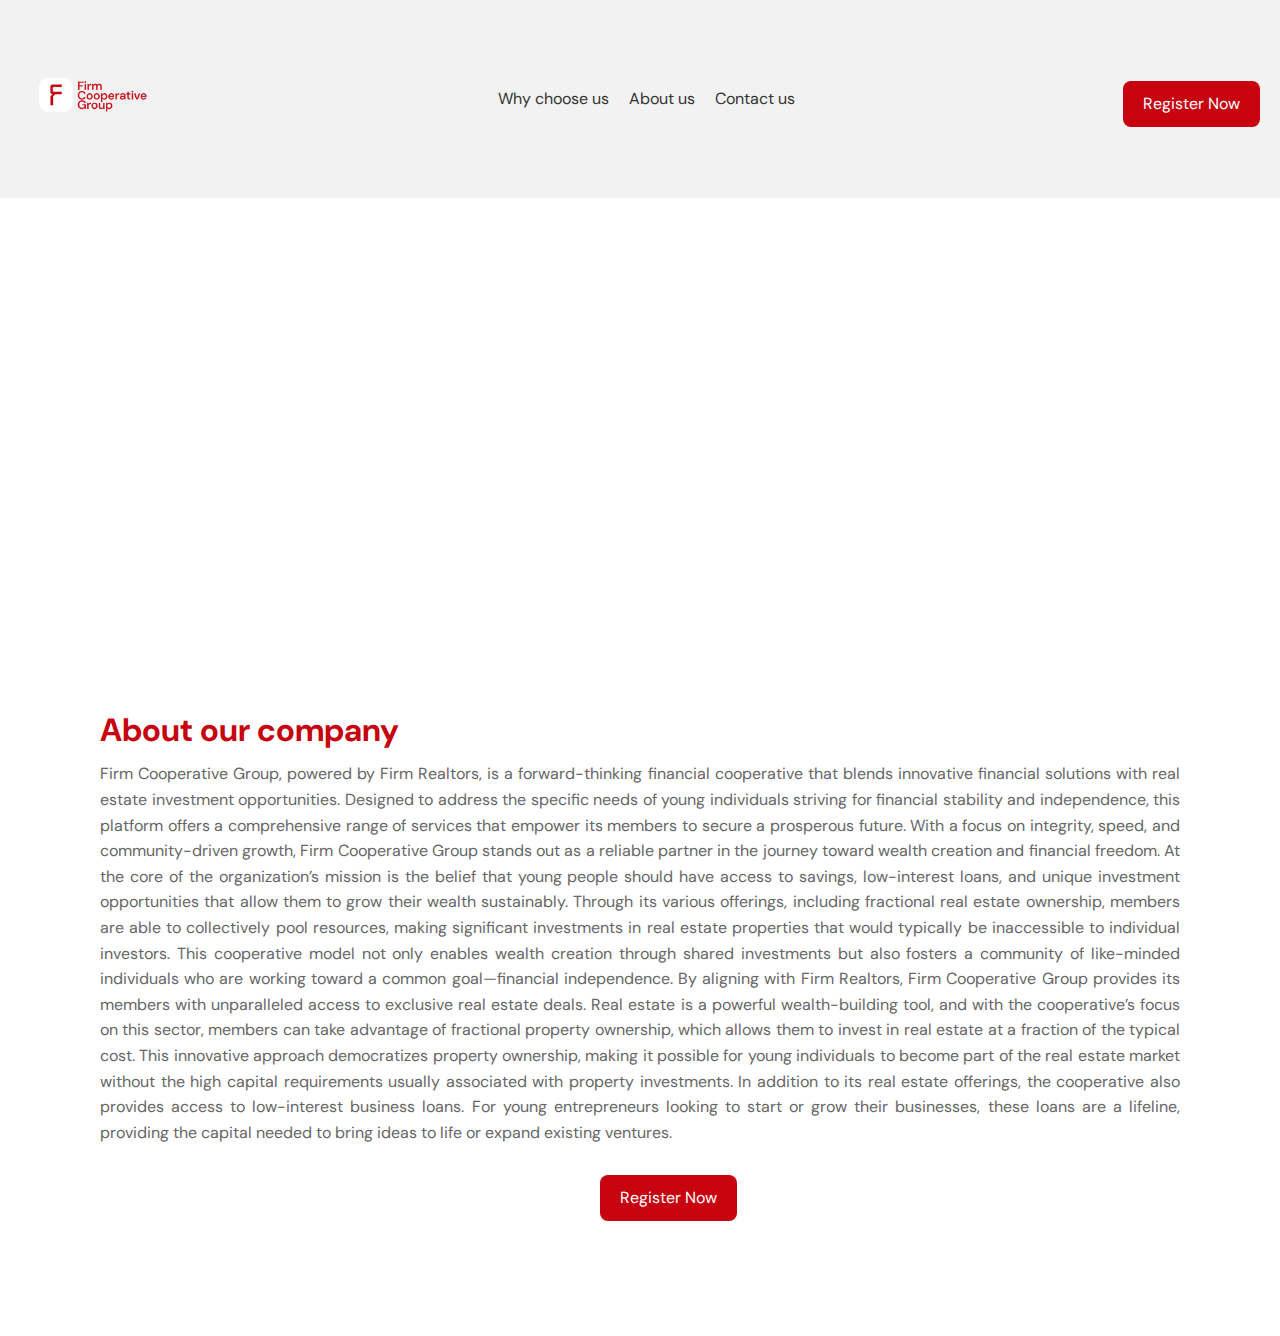
<file: About us.html>
<!DOCTYPE html>
<html lang="en">
<head>
    <meta charset="UTF-8">
    <meta name="viewport" content="width=device-width, initial-scale=1.0">
    <title>Firm Cooperative Page Two</title>
    <link rel="stylesheet" href="./style.css">
</head>
<link rel="preconnect" href="https://fonts.googleapis.com">
<link rel="preconnect" href="https://fonts.gstatic.com" crossorigin>
<link href="https://fonts.googleapis.com/css2?family=DM+Sans:ital,opsz,wght@0,9..40,100..1000;1,9..40,100..1000&display=swap" rel="stylesheet">
<body>
    <header class="header">
        <div class="logo">
            <a href="./Homepage.html">
                <img src="./Firm_Cooperative_Logo-removebg-preview.png" alt="Firm Cooperative Logo">
            </a>
        </div>
        <nav class="nav">
            <ul>
                <li><a href="#">Why choose us</a></li>
                <li><a href="./About us.html">About us</a></li>
                <li><a href="#">Contact us</a></li>
            </ul>
        </nav>
        <a href="https://forms.gle/YAu7Kwy596fZYWEfA" class="cta">Register Now</a>
    </header>
    
<section class="hero">
    <div class="brand-image">
        <img src="./fcg.png" alt="Image of the brand">
    </div>
</section>
<div class="aboutheader-text">
    <h1 style="margin-left: 100px; margin-right: 100px; color: #C7030F ;">About our company</h1>
    <p id="Text" style="margin-left: 100px; margin-right: 100px; text-align: justify; margin-top: 05px; margin-bottom: 20px;">Firm Cooperative Group, powered by Firm Realtors, is a forward-thinking financial cooperative that blends innovative financial solutions with real estate investment opportunities. Designed to address the specific needs of young individuals striving for financial stability and independence, this platform offers a comprehensive range of services that empower its members to secure a prosperous future. With a focus on integrity, speed, and community-driven growth, Firm Cooperative Group stands out as a reliable partner in the journey toward wealth creation and financial freedom.
        At the core of the organization’s mission is the belief that young people should have access to savings, low-interest loans, and unique investment opportunities that allow them to grow their wealth sustainably. Through its various offerings, including fractional real estate ownership, members are able to collectively pool resources, making significant investments in real estate properties that would typically be inaccessible to individual investors. This cooperative model not only enables wealth creation through shared investments but also fosters a community of like-minded individuals who are working toward a common goal—financial independence.
        By aligning with Firm Realtors, Firm Cooperative Group provides its members with unparalleled access to exclusive real estate deals. Real estate is a powerful wealth-building tool, and with the cooperative’s focus on this sector, members can take advantage of fractional property ownership, which allows them to invest in real estate at a fraction of the typical cost. This innovative approach democratizes property ownership, making it possible for young individuals to become part of the real estate market without the high capital requirements usually associated with property investments.        
        In addition to its real estate offerings, the cooperative also provides access to low-interest business loans. For young entrepreneurs looking to start or grow their businesses, these loans are a lifeline, providing the capital needed to bring ideas to life or expand existing ventures.</p>

    <a href="https://forms.gle/YAu7Kwy596fZYWEfA" class="cta" style="margin-left: 600px; margin-bottom: 50px;">Register Now</a>
</div>


    <footer class="footer">
        <p>© 2024 Firm Cooperative Group. All rights reserved.</p>
    </footer>
</body>
</html>
</file>
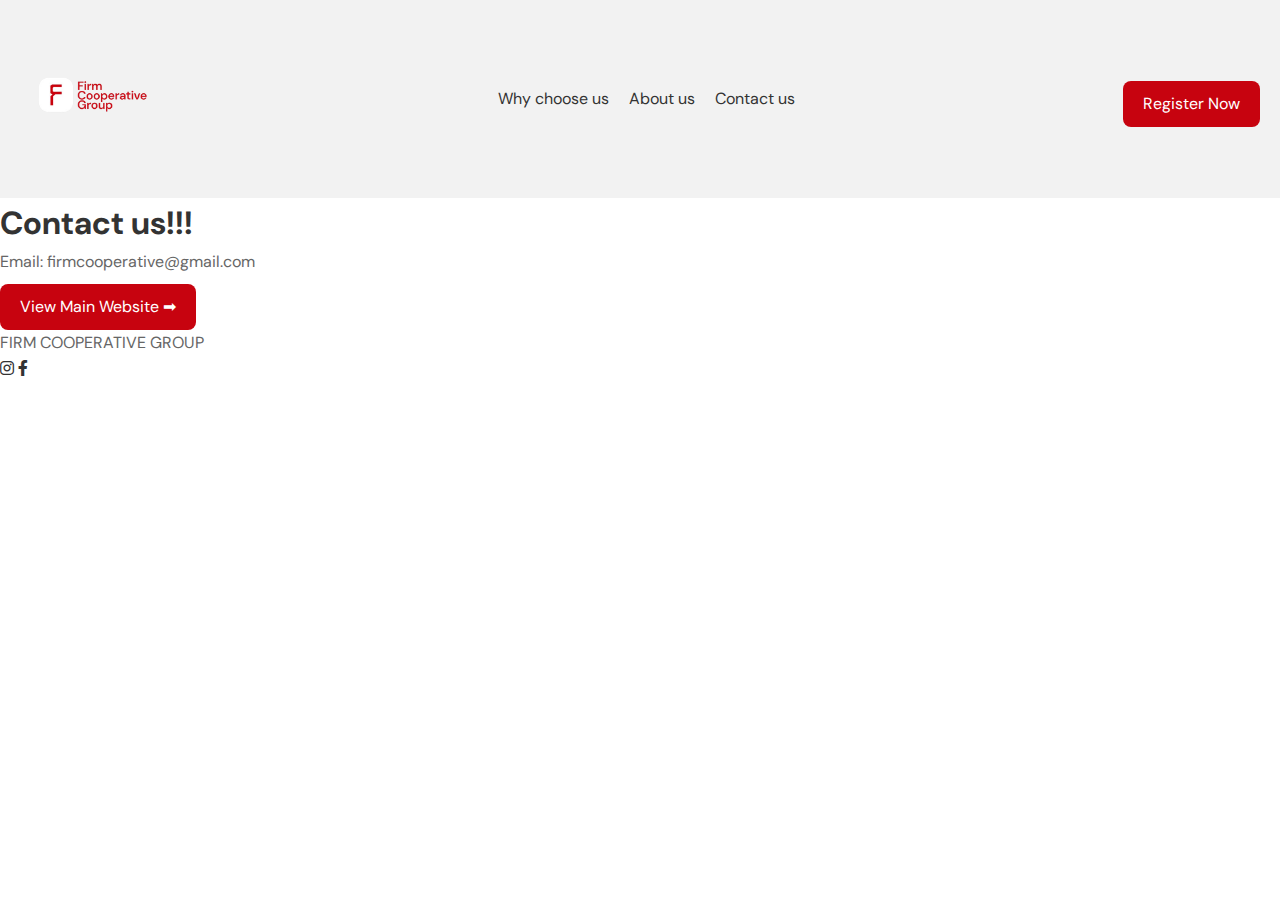
<file: Contact us.html>
<!DOCTYPE html>
<html lang="en">
<head>
    <meta charset="UTF-8">
    <meta name="viewport" content="width=device-width, initial-scale=1.0">
    <title>Firm Cooperative - Contact Us</title>
    <link rel="stylesheet" href="./style.css">
    <link rel="stylesheet" href="https://cdnjs.cloudflare.com/ajax/libs/font-awesome/6.0.0-beta3/css/all.min.css">
</head>
<link rel="preconnect" href="https://fonts.googleapis.com">
<link rel="preconnect" href="https://fonts.gstatic.com" crossorigin>
<link href="https://fonts.googleapis.com/css2?family=DM+Sans:ital,opsz,wght@0,9..40,100..1000;1,9..40,100..1000&display=swap" rel="stylesheet">
<body>
    <!-- Header Section -->
    <header class="header">
        <div class="logo">
            <a href="./Homepage.html">
                <img src="./Firm_Cooperative_Logo-removebg-preview.png" alt="Firm Cooperative Logo">
            </a>
        </div>
        <nav class="nav">
            <ul>
                <li><a href="./Why choose us.html">Why choose us</a></li>
                <li><a href="./About us.html">About us</a></li>
                <li><a href="./Contact us.html">Contact us</a></li>
            </ul>
        </nav>
        <a href="https://forms.gle/YAu7Kwy596fZYWEfA" class="cta">Register Now</a>
    </header>

    <section class="contact-hero">
        <h1>Contact us!!!</h1>
        <p>Email: firmcooperative@gmail.com</p>
        <a href="https://firmcooperative.com" class="cta view-website">View Main Website <span>&#10145;</span></a>
    </section>
    <div class="footer-text">
        <p>FIRM COOPERATIVE GROUP</p>
        <div class="social-icons">
            <a href="https://instagram.com/Firm_Cooperative_Group" class="social-btn">
                <i class="fab fa-instagram"></i>
            </a>
            <a href="https://facebook.com/FirmCooperative" class="social-btn">
                <i class="fab fa-facebook-f"></i>
            </a>
        </div>
        <footer class="footer">
            <p>© 2024 Firm Cooperative Group. All rights reserved.</p>
        </footer>
</body>
</html>
</file>
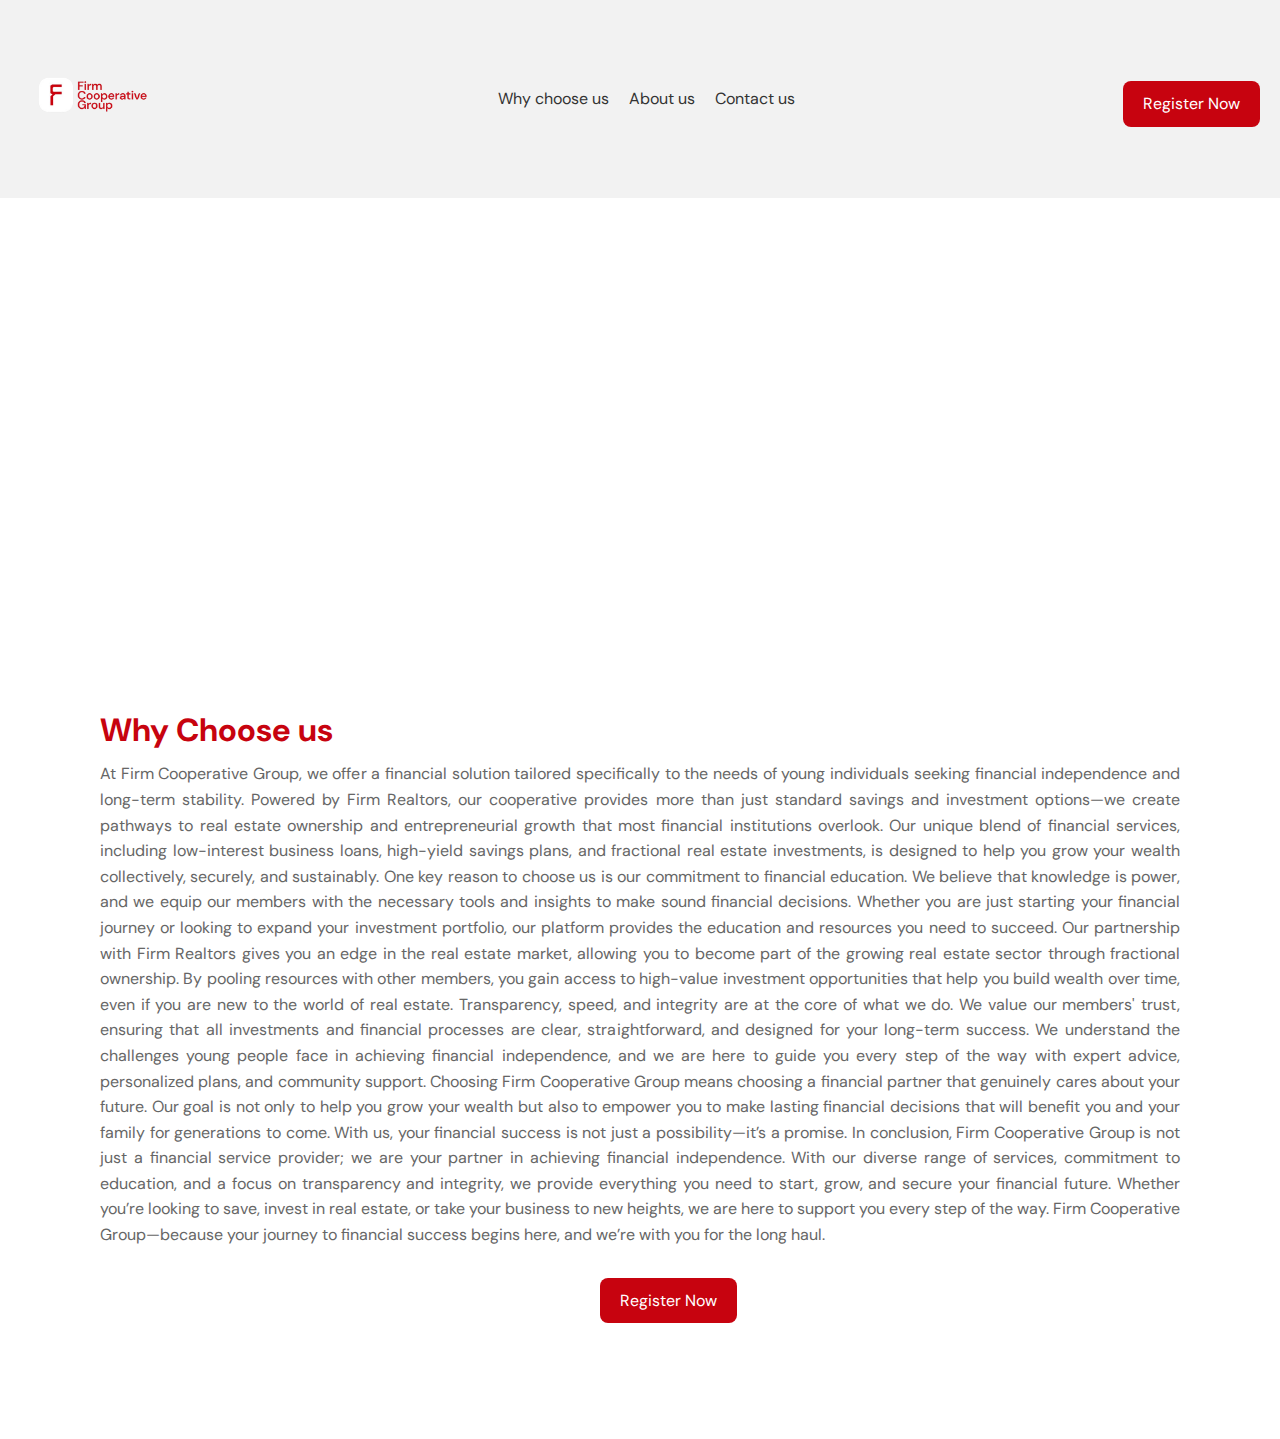
<file: Why choose us.html>
<!DOCTYPE html>
<html lang="en">
<head>
    <meta charset="UTF-8">
    <meta name="viewport" content="width=device-width, initial-scale=1.0">
    <title>Firm Cooperative Page Two</title>
    <link rel="stylesheet" href="./style.css">
</head>
<link rel="preconnect" href="https://fonts.googleapis.com">
<link rel="preconnect" href="https://fonts.gstatic.com" crossorigin>
<link href="https://fonts.googleapis.com/css2?family=DM+Sans:ital,opsz,wght@0,9..40,100..1000;1,9..40,100..1000&display=swap" rel="stylesheet">
<body>
    <header class="header">
        <div class="logo">
            <a href="./Homepage.html">
                <img src="./Firm_Cooperative_Logo-removebg-preview.png" alt="Firm Cooperative Logo">
            </a>
        </div>
        <nav class="nav">
            <ul>
                <li><a href="#">Why choose us</a></li>
                <li><a href="./About us.html">About us</a></li>
                <li><a href="#">Contact us</a></li>
            </ul>
            <div class="hamburger">
                <span class="bar"></span>
                <span class="bar"></span>
                <span class="bar"></span>
            </div>
        </nav>
        <a href="https://forms.gle/YAu7Kwy596fZYWEfA" class="cta">Register Now</a>
    </header>
    
<section class="hero">
    <div class="brand-image">
        <img src="./fcgg.png" alt="Image of the brand">
    </div>
</section>
<div class="aboutheader-text">
    <h1 style="margin-left: 100px; margin-right: 100px; color: #C7030F ;">Why Choose us</h1>
    <p id="Text" style="margin-left: 100px; margin-right: 100px; text-align: justify; margin-top: 05px; margin-bottom: 20px;">At Firm Cooperative Group, we offer a financial solution tailored specifically to the needs of young individuals seeking financial independence and long-term stability. Powered by Firm Realtors, our cooperative provides more than just standard savings and investment options—we create pathways to real estate ownership and entrepreneurial growth that most financial institutions overlook. Our unique blend of financial services, including low-interest business loans, high-yield savings plans, and fractional real estate investments, is designed to help you grow your wealth collectively, securely, and sustainably.
        One key reason to choose us is our commitment to financial education. We believe that knowledge is power, and we equip our members with the necessary tools and insights to make sound financial decisions. Whether you are just starting your financial journey or looking to expand your investment portfolio, our platform provides the education and resources you need to succeed.
        Our partnership with Firm Realtors gives you an edge in the real estate market, allowing you to become part of the growing real estate sector through fractional ownership. By pooling resources with other members, you gain access to high-value investment opportunities that help you build wealth over time, even if you are new to the world of real estate.
        Transparency, speed, and integrity are at the core of what we do. We value our members' trust, ensuring that all investments and financial processes are clear, straightforward, and designed for your long-term success. We understand the challenges young people face in achieving financial independence, and we are here to guide you every step of the way with expert advice, personalized plans, and community support.     
        Choosing Firm Cooperative Group means choosing a financial partner that genuinely cares about your future. Our goal is not only to help you grow your wealth but also to empower you to make lasting financial decisions that will benefit you and your family for generations to come. With us, your financial success is not just a possibility—it’s a promise. In conclusion, Firm Cooperative Group is not just a financial service provider; we are your partner in achieving financial independence. With our diverse range of services, commitment to education, and a focus on transparency and integrity, we provide everything you need to start, grow, and secure your financial future. Whether you’re looking to save, invest in real estate, or take your business to new heights, we are here to support you every step of the way.
        Firm Cooperative Group—because your journey to financial success begins here, and we’re with you for the long haul.</p>

    <a href="https://forms.gle/YAu7Kwy596fZYWEfA" class="cta" style="margin-left: 600px; margin-bottom: 50px;">Register Now</a>
</div>
    <footer class="footer">
        <p>© 2024 Firm Cooperative Group. All rights reserved.</p>
    </footer>
</body>
</html>
</file>
<file: style.css>
* {
    margin: 0;
    padding: 0;
    box-sizing: border-box;
}

body {
    font-family: DM Sans, sans-serif;
    line-height: 1.6;
}

a {
    text-decoration: none;
    color: #333;
}

h1, h2, h3 {
    color: #333;
    font-family: DM Sans, sans-serif;
}

p {
    color: #666;
}

.cta {
    display: inline-block;
    background-color: #C7030F;
    padding: 10px 20px;
    border-radius: 8px;
    font-size: 1rem;
    color: #fff;
    margin-top: 10px;
    transition: all 0.3s ease;
}

.cta:hover {
    background-color: #000000;
    transform: scale(1.1);
}

.header {
    display: flex;
    justify-content: space-between;
    align-items: center;
    padding: 20px;
    background-color: #f2f2f2;
    color: #fff;
}

.logo img {
    max-width: 150px;
}

.nav ul {
    display: flex;
    gap: 20px;
}

.nav ul li {
    list-style: none;
}

.hero {
    display: flex;
    flex-wrap: wrap;
    justify-content: center;
    align-items: center;
    padding: 50px;
    background-color: #f2f2f2;
    opacity: 0;
    transform: translateY(-50px);
    animation: fadeInUp 1s ease-out forwards;
}

.hero-text {
    margin-top: 50px;
    flex: 1;
    text-align: left;
    line-height: 90px;
}
.hero-text > h1 {
    font-size: 100px;
    color: #C7030F;
}
.hero-text p {
    font-size: 1rem;
    line-height: 1.6; 
    word-break: break-word;
    margin-top: 15PX;
    color: #000000;
    font-weight: 500;
}


.hero-image img {
    max-width: 55%;
    height: auto;
    margin-left: 670px;
    margin-top: -600px
    
}

@keyframes fadeInUp {
    to {
        opacity: 1;
        transform: translateY(0);
    }
}

.services {
    text-align: center;
    padding: 50px 20px;
    background-color: #fff;
}

.service-cards {
    display: flex;
    flex-wrap: wrap;
    justify-content: space-around;
}

.card {
    background-color: #f8f8f8;
    padding: 20px;
    margin: 20px;
    width: 250px;
    border-radius: 10px;
    text-align: center;
    transition: transform 0.3s ease;
}

.card:hover {
    transform: scale(1.05);
}

.card img {
    max-width: 50px;
    margin-bottom: 10px;
}

.about {
    display: flex;
    flex-wrap: wrap;
    justify-content: space-around;
    padding: 50px 20px;
    background-color: #f2f2f2;
}

.about-content {
    display: flex;
}

.about-text, .about-image {
    opacity: 0;
    animation: slideIn 1s ease-out forwards;
    
}

.about-text {
    flex: 1;
    transform: translateX(-50px);
    word-break: break-word; 
    width: 400px;
}
.about > h2 {
    color:#C7030F
}

.about-image {
    transform: translateX(50px);
    max-width: 90%;  
    height: 450px; 
    width: 450px;
    margin-top: -50px;
    overflow: inherit;
    padding: 20px;
    box-sizing: border-box;
    overflow: hidden;
    border-radius: 20px;
}

@keyframes slideIn {
    to {
        opacity: 1;
        transform: translateX(0);
    }
}

.why-choose {
    text-align: left;
    padding: 50px 20px;
    background-color: #fff;  
}
.why-choose-content {
    flex: 1;
    transform: translateX(-50px);
    word-break: break-word; 
    width: 400px;
    margin-left: 400px;
    margin-top: -30px;
}
.why-choose h2 {
    color: #C7030F;
    margin-left: 75px;
}
.choose-image {
    transform: translateX(50px);
    max-width: 90%;  
    height: 450px; 
    width: 450px;
    margin-top: -50px;
    overflow: inherit;
    padding: 20px;
    box-sizing: border-box;
    overflow: hidden;
    margin-left: 700px;
    margin-top: -450px;
    border-radius: 20px;
}

.footer {
    text-align: center;
    padding: 20px;
    background-color: #333;
    color: #fff;
    opacity: 0;
    animation: fadeIn 1.5s ease-out forwards;
}

@keyframes fadeIn {
    to {
        opacity: 1;
    }
}

@media (max-width: 768px) {
    .hero, .about-content {
        flex-direction: column;
        text-align: center;
    }

    .service-cards {
        flex-direction: column;
    }

    .card {
        width: 100%;
    }
}
</file>
